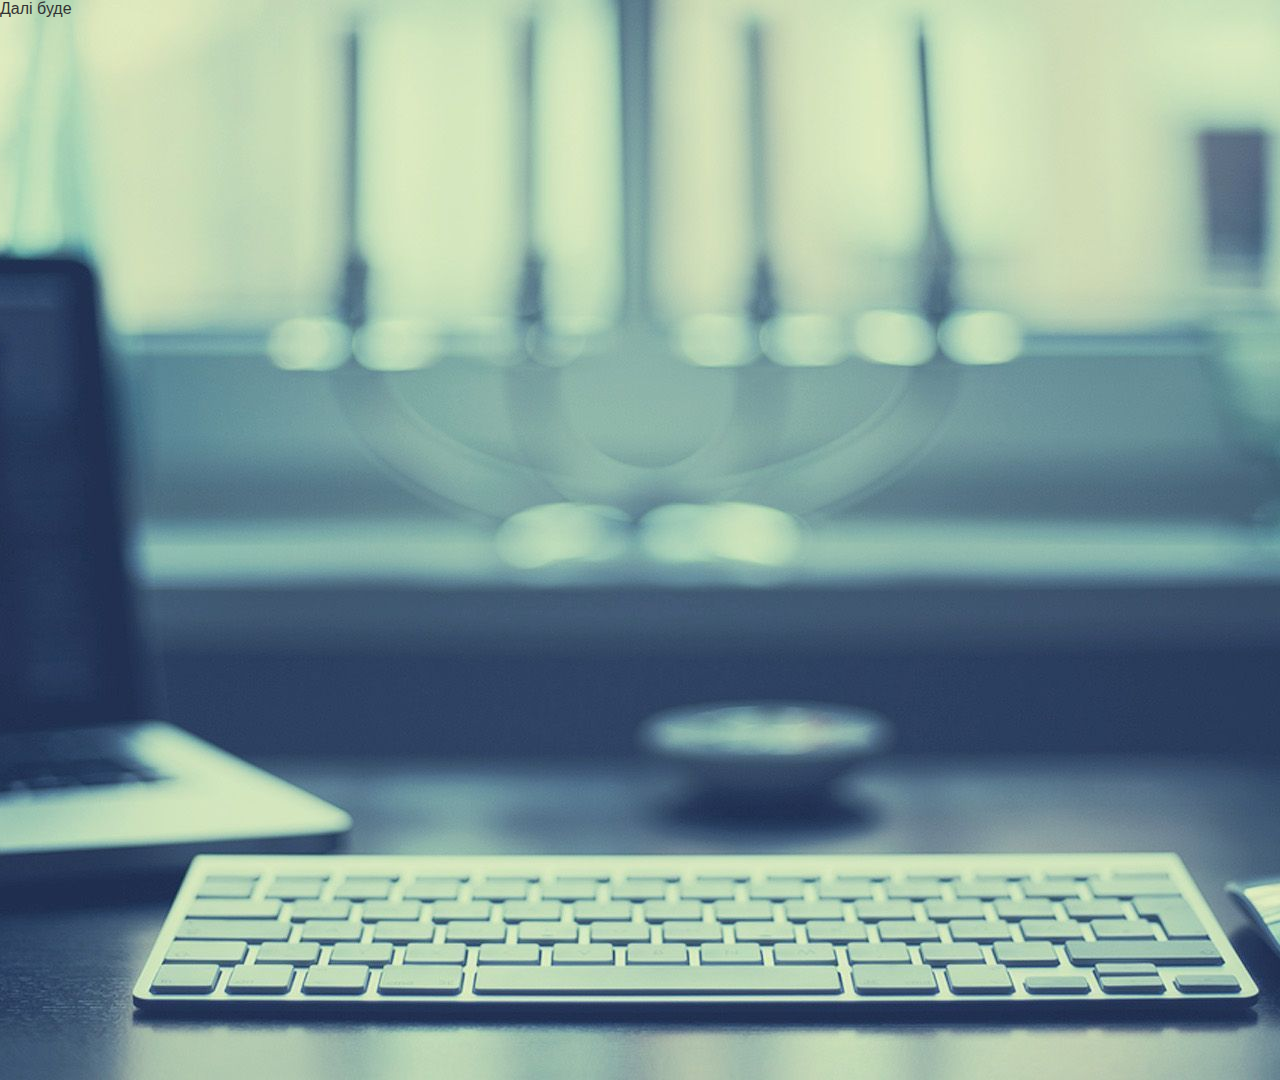
<file: page2.html>
<!DOCTYPE html>

<html lang="en">

<head>
  <meta charset="UTF-8">
  <meta name="viewport" content="width=device-width, initial-scale=1.0">
  <link rel="stylesheet" href="style.css">
  <link rel="stylesheet" href="/main.css">
  <link rel="shortcut icon" href="https://atom.io/favicon.ico">
  <script src="script.js"></script>
</head>
<body>
Далі буде
  
</body>
</html>
</file>
<file: style.css>
*,
::before,
::after {
  box-sizing: border-box;
}

body {
  margin: 0;
  font-family: 'Montserrat', sans-serif;
  background: url(background.jpg);
  background-repeat: no-repeat;
  background-size: cover ;
  background-position: center;
  height: 120vh;
  /* 100vh; */
}

/* .box{
  background: url(background.jpg);
  height: 200vh;

} */


img {
  width: 100%;
  height: 100%;
}


img.background {
  min-height: 100%;
  min-width: 640px;
  width: 100%;
  height: 100px;
  position: fixed;
  top: 0;
  left: 0;
  opacity: calc(50);

  /* Зависит от размера изображения */
  @media screen and (max-width: 740px){
	img.bg {
	  left: 50%;
	  margin-left: -320px;
	}
  }
}




h1,
h2,
h3 {
  margin: 0;
}


.header {
  width: 100%;
  padding: 15px 0;


  display: flex;
  justify-content: center;
  align-items: center;

  font-size: 24px;
  font-weight: 300;
  color: rgb(25, 52, 110);
}

.hero {
  min-height: 100vh;
  display: flex;
  justify-content: center;
  align-items: center;
}

.container {
  max-width: 1230px;
  width: 100%;
  margin: 0 auto;
  padding: 0 15px;
}

.hero__container {
  display: grid;
  grid-template-columns: repeat(auto-fit, minmax( 290px,1fr));
  grid-gap: 20px;
}


.hero__about {
  display: flex;
  flex-direction: column;
  justify-content: center;
  /* opacity: 50; */

}

.hero__title {
  font-size: 48px;
  line-height: 1.1;
  color: ;

  margin-bottom: 20px;
}

.hero__prof {
  color: #4facfe;
  white-space: nowrap;
}

.hero__subtitle {
  font-size: 32px;
  font-weight: 400;
}

.hero__links {
  display: flex;
  size: 50px;
}

.hero__link {
  margin-right: 10px;

  font-size: 45px;
  color: #000;
}

.hero__link:hover {
  color: #4facfe;
}


.hero__box {
  max-width: 500px;
  justify-self: center;
  overflow: hidden;
  border: 10px solid #fff;

  background-image: linear-gradient(to right, #4facfe 0%, #00f2fe 100%);

  animation: ava-animate 5s infinite alternate;
  box-shadow: 2px 5px 10px rgba(0, 0, 0, .5);
}

.hero__box-img {
  animation: ava-bg 3s infinite alternate;
}

@media screen and (max-width: 978px) {
  .hero {
    padding-top: 30px;
  }

  .hero__container {
    grid-row-gap: 20px;
  }

  .hero__title {
    font-size: 28px;
    margin-bottom: 10px;
  }

  .hero__subtitle {
    font-size: 22px;
    font-weight: 400;
  }

  .hero__description {
    font-size: 14px;
    
  }

  .hero__about {
    text-align: center;
  }

  .hero__links {
    justify-content: center;
  }

  .hero__box {
    max-width: 350px;
    justify-self: center;
  }
}



@keyframes ava-animate {
  0% {
    border-radius: 62% 38% 72% 28% / 67% 32% 68% 33%;
  }

  40% {
    border-radius: 37% 63% 53% 47% / 67% 32% 68% 33%;
  }

  60% {
    border-radius: 23% 77% 39% 61% / 78% 54% 46% 22%;
  }

  100% {
    border-radius: 18% 82% 24% 76% / 43% 54% 46% 57%;
  }
}

@keyframes ava-bg {
  from {
    backdrop-filter: hue-rotate(0);
  }

  to {
    backdrop-filter: hue-rotate(90deg);
  }
}

a{
  color: lightcoral;
}
</file>
<file: main.css>
html {
  font-family: Roboto, sans-serif;
  --primary-color: #2f80ed;
  --secondary-color: #333333;
  --bg-color: #ffffff;
}

html[data-theme='dark'] {
  --primary-color: #2f80ed;
  --secondary-color: #ffffff;
  --bg-color: #202020;
}

body {
  background-color: var(--bg-color);
}

* {
  color: var(--secondary-color);
}

h1 {
  color: var(--primary-color);
  margin-bottom: 0.25em;
}

h2 {
  color: var(--secondary-color);
  font-size: 1em;
  margin-top: 0;
  margin-bottom: 1em;
}

h3 {
  color: var(--primary-color);
}

a {
  color: var(--primary-color);
}

section {
  margin-bottom: 3em;
  position: relative;
}

.cv {
  max-width: 900px;
  margin: 0 auto;
}

.contacts {
  margin-bottom: 2em;
}

.contact {
  display: -webkit-box;
  display: -ms-flexbox;
  display: flex;
}

.contact__type {
  min-width: 90px;
}

.experience {
  display: -webkit-box;
  display: -ms-flexbox;
  display: flex;
  margin-bottom: 2em;
}

.experience__date {
  min-width: 185px;
  margin-bottom: 1em;
}

.experience__name {
  font-weight: bold;
}

@media (max-width: 575px) {
  .experience {
    display: block;
  }
}

.theme-switch-wrapper {
  position: absolute;
  right: 0;
  top: 0;
}

.theme-switch-wrapper {
  display: -webkit-box;
  display: -ms-flexbox;
  display: flex;
  -webkit-box-align: center;
      -ms-flex-align: center;
          align-items: center;
}

.theme-switch-wrapper em {
  margin-left: 10px;
}

.theme-switch-wrapper .theme-switch__label {
  margin-left: 10px;
}

.theme-switch {
  display: inline-block;
  height: 34px;
  position: relative;
  width: 60px;
}

.theme-switch input {
  display: none;
}

.slider {
  background-color: #ccc;
  bottom: 0;
  cursor: pointer;
  left: 0;
  position: absolute;
  right: 0;
  top: 0;
  -webkit-transition: .4s;
  transition: .4s;
}

.slider:before {
  background-color: #fff;
  bottom: 4px;
  content: "";
  height: 26px;
  left: 4px;
  position: absolute;
  -webkit-transition: .4s;
  transition: .4s;
  width: 26px;
}

input:checked + .slider {
  background-color: var(--primary-color);
}

input:checked + .slider:before {
  -webkit-transform: translateX(26px);
          transform: translateX(26px);
}

.slider.round {
  border-radius: 34px;
}

.slider.round:before {
  border-radius: 50%;
}

html.transition,
html.transition * {
  -webkit-transition: all 750ms !important;
  transition: all 750ms !important;
  -webkit-transition-delay: 0 !important;
          transition-delay: 0 !important;
}
/*# sourceMappingURL=main.css.map */
</file>
